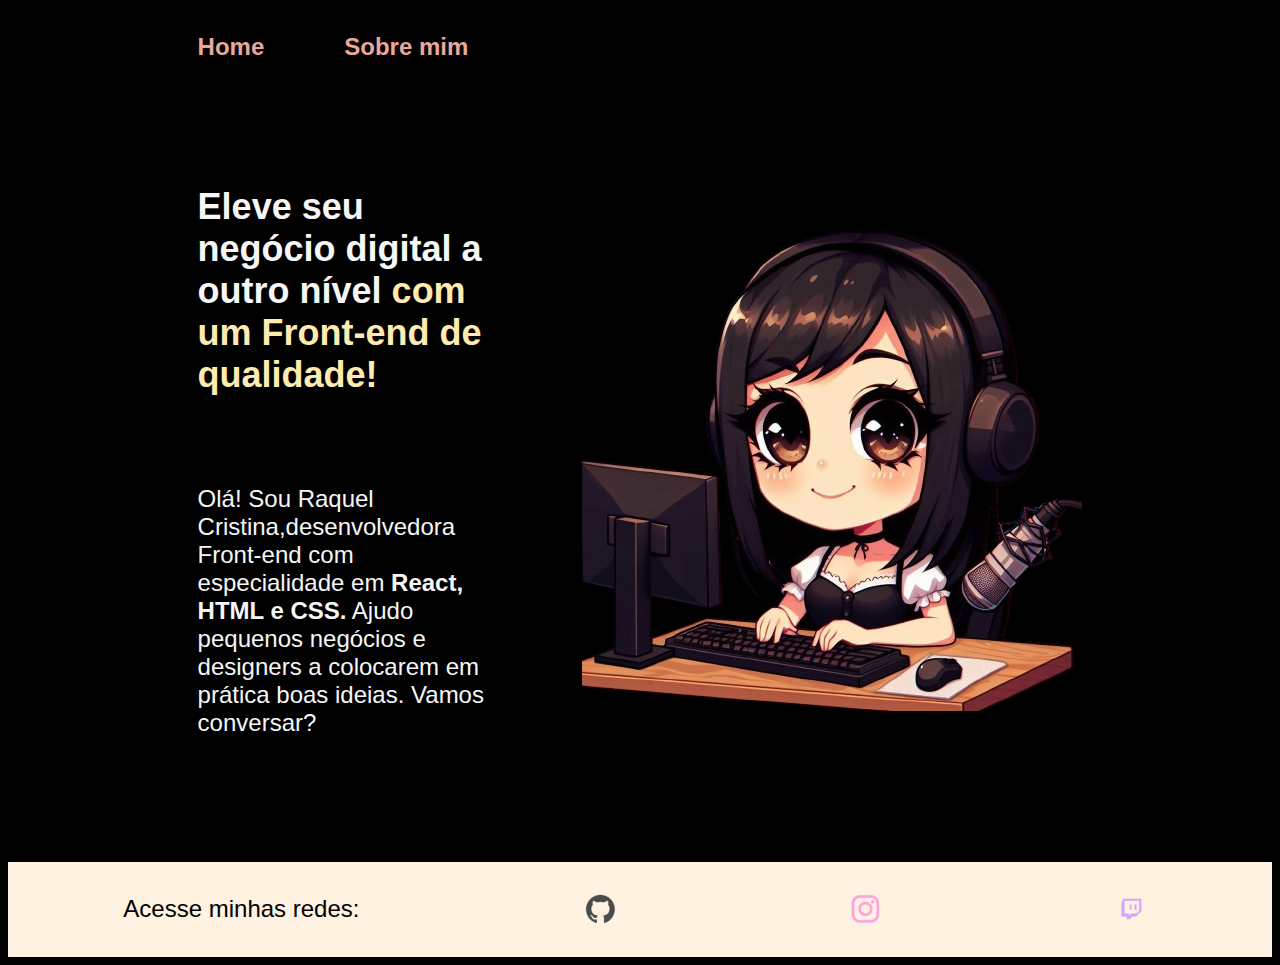
<file: index.html>
<!DOCTYPE html>
<html lang="pt-br">
<head>
    <meta charset="UTF-8">
    <meta http-equiv="X-UA-Compatible" content="IE=edge">
    <meta name="viewport" content="width=device-width, initial-scale=1.0">
    <title>Portfolio</title>
    <link rel="stylesheet" href="./styles/style.css">
</head>
<body>
   <header class="cabecalho">
     <nav class="cabecalho__menu">
      <a class="cabecalho__menu__link" href="index.html">Home</a>
      <a class="cabecalho__menu__link" href="about.html">Sobre mim</a>  
     </nav>
   </header>
   <main class="apresentacao">
    <section class="apresentacao__conteudo">
         <h1 class="apresentacao__conteudo__titulo">Eleve seu negócio digital a outro nível <strong class="titulo-destaque">com um Front-end de qualidade!</strong></h1>
         <p class="apresentacao__conteudo__texto">Olá! Sou Raquel Cristina,desenvolvedora Front-end com especialidade em <strong>React, HTML e CSS.</strong> Ajudo pequenos negócios e designers a colocarem em prática boas ideias. Vamos conversar? </p>
      
</section>
<img src= "./Aula/assets/quelzinha.png" alt= "Quelzinha Programando">
</main>
   <footer class="rodape">
          <div class="apresentacao__links">
      <h2 class="apresentacao__links__subtitulo">Acesse minhas redes:</h2>
         <a class="apresentacao__links__navegacao" href="https://github.com/quelzinha1">
            <img src="./Aula/assets/githubcinza1.png">
            </a>               
             <a class="apresentacao__links__navegacao" href="https://www.instagram.com/quelzinha_sz/">
               <img src="./Aula/assets/instagramrosa.png">
            </a>
               <a class="apresentacao__links__navegacao" href="https://www.twitch.tv/quelzinha_sz">
                <img class="apresentacao__imagem" src="./Aula/assets/twitchroxo1.png">                   
         </a>
            </div>
   </footer>
   </body>
</html>
</file>
<file: styles/style.css>
@import url('https://fonts.googleapis.com/css2?family=Krona+One&family=Montserrat&display=swap%27')

* {
    margin: 0;
    padding: 0;
}
  

body {
    /* height: 100vh; */
    box-sizing: border-box;
    background-color: #000000;
    color: #F6F6F6;
    background-size: cover;
} 

.cabecalho {
    padding: 2% 0% 0% 15%;
}

.cabecalho__menu {
    display: flex;
    gap: 80px;
}


.cabecalho__menu__link {
    font-family: 'Montserrat', sans-serif;
    font-size: 1.5rem;
    font-weight: 600;
    color: #E9A89B;
    text-decoration: none;
}

.titulo-destaque {
    color: #FFEBB2;
}

.apresentacao {
    margin: 8% 15%;
    display: flex;
    align-items: center;
    justify-content:space-between;
    gap: 82px;
}

.apresentacao__conteudo {    
    width: 50%;
    display: flex;
    flex-direction: column;
    gap: 40px;
}

.apresentacao__conteudo__titulo {    
    font-size: 2.25rem;
    font-family: "Montserrat", sans-serif;
}

.apresentacao__conteudo__texto {
    font-size: 1.5rem;
    font-family:  "Montserrat", sans-serif;
}

.apresentacao__links {
    display: flex;
    flex-direction: row;
    justify-content:space-around;
    align-items: center;
    gap: 5px;     
}

.apresentacao__links__subtitulo {
    font-family: "Montserrat", sans-serif;
    font-weight: 410;
    font-size: 1.5rem;
}

.apresentacao__links__navegacao {
    /* background-color: aqua; */
    display: flex;
    justify-content: center;
    gap: 16px;
    width: 50px;
    text-align: center;
    border-radius: 8px;
    font-size: 1.5rem;
    font-weight: 600;
    padding: 21.5px 0;
    text-decoration: none;
    color: #F6F6F6;
    font-family: 'Montserrat', sans-serif;
}

.apresentacao__imagem {
    width: 50%;
}

.rodape {
    padding: 10px;
    color: #000000;
    background-color: #FFF2E1;
    text-align: center;
    font-family: 'Montserrat', sans-serif;
    font-size: 24px;
    font-weight: 400;
}


@media (max-width: 1200px) {
    .cabecalho {
        padding: 10%;
    }

    .cabecalho__menu {
        justify-content: center;
    }

    .apresentacao {
        flex-direction: column;
    }
}
</file>
